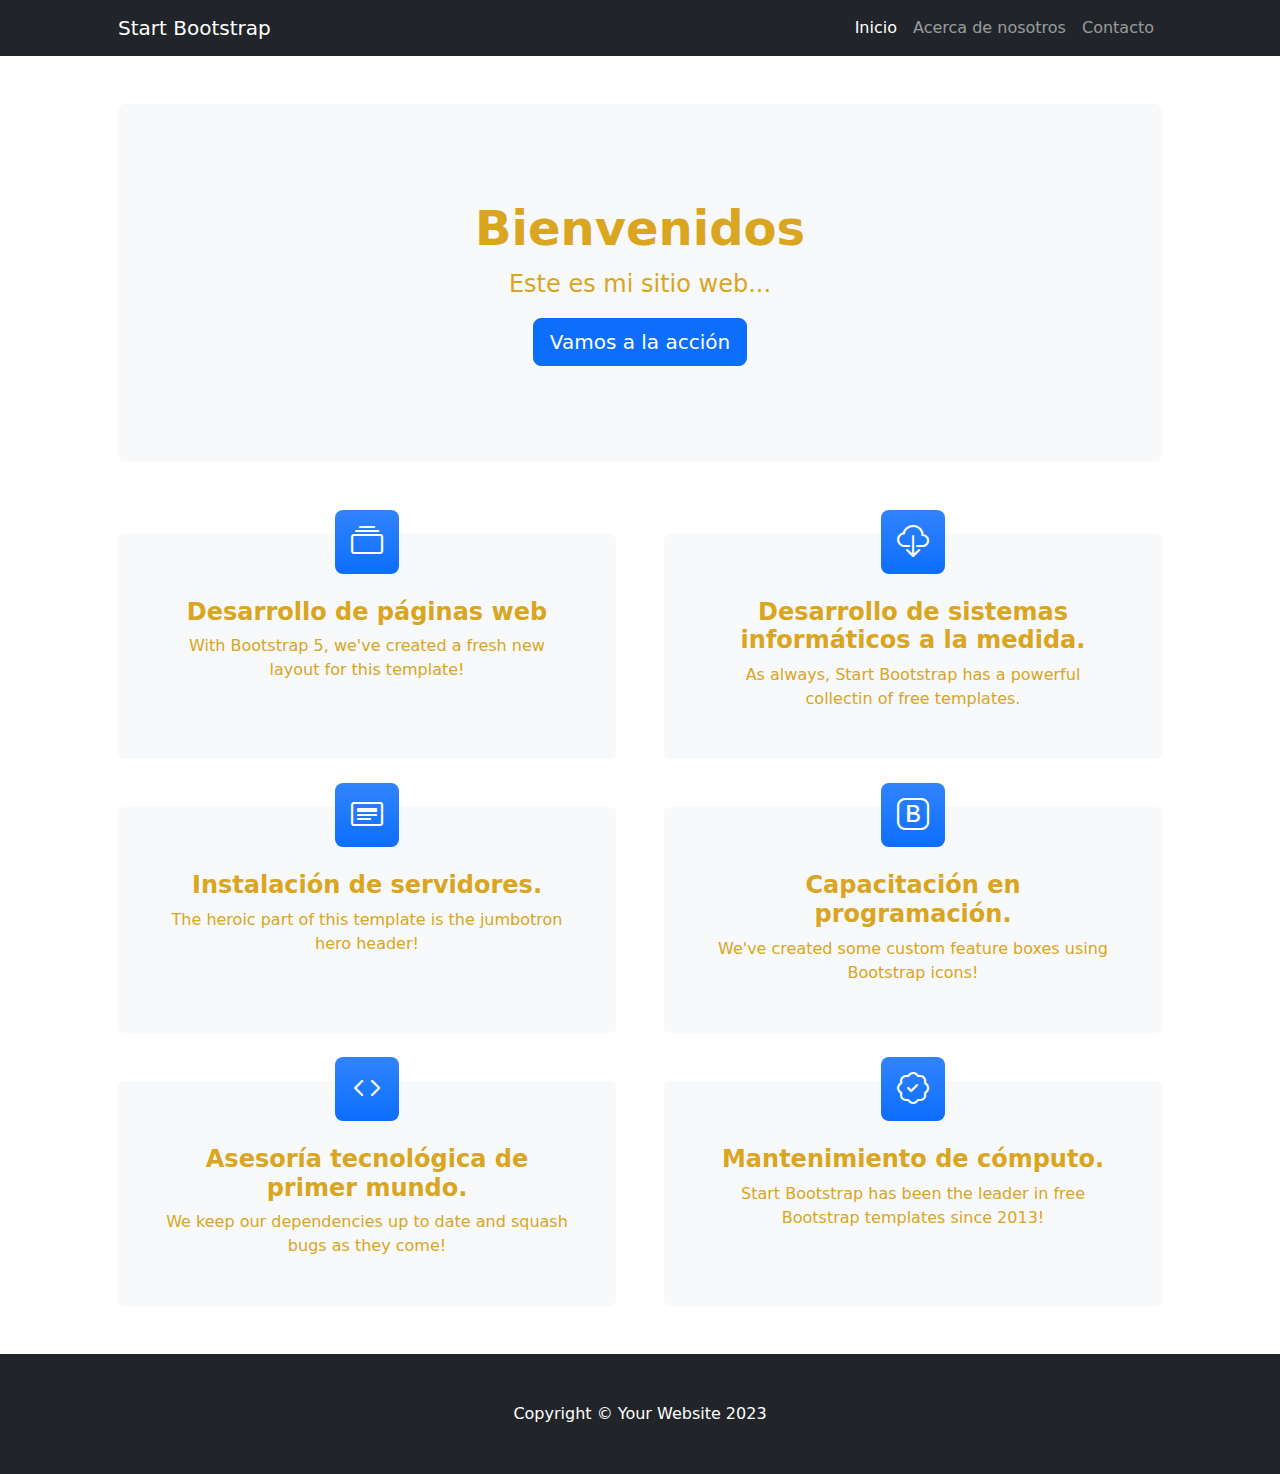
<file: index2.html>
<!DOCTYPE html>
<html lang="en">
    <head>
        <meta charset="utf-8" />
        <meta name="viewport" content="width=device-width, initial-scale=1, shrink-to-fit=no" />
        <meta name="description" content="" />
        <meta name="author" content="" />
        <title>Página web empresa Lince</title>
        <!-- Favicon-->
        <link rel="icon" type="image/x-icon" href="assets/favicon.ico" />
        <!-- Bootstrap icons-->
        <link href="https://cdn.jsdelivr.net/npm/bootstrap-icons@1.4.1/font/bootstrap-icons.css" rel="stylesheet" />
        <!-- Core theme CSS (includes Bootstrap)-->
        <link href="css/styles.css" rel="stylesheet" />
    </head>
    <body>
        <!-- Responsive navbar-->
        <nav class="navbar navbar-expand-lg navbar-dark bg-dark">
            <div class="container px-lg-5">
                <a class="navbar-brand" href="#!">Start Bootstrap</a>
                <button class="navbar-toggler" type="button" data-bs-toggle="collapse" data-bs-target="#navbarSupportedContent" aria-controls="navbarSupportedContent" aria-expanded="false" aria-label="Toggle navigation"><span class="navbar-toggler-icon"></span></button>
                <div class="collapse navbar-collapse" id="navbarSupportedContent">
                    <ul class="navbar-nav ms-auto mb-2 mb-lg-0">
                        <li class="nav-item"><a class="nav-link active" aria-current="page" href="#!">Inicio</a></li>
                        <li class="nav-item"><a class="nav-link" href="#!">Acerca de nosotros</a></li>
                        <li class="nav-item"><a class="nav-link" href="#!">Contacto</a></li>
                    </ul>
                </div>
            </div>
        </nav>
        <!-- Header-->
        <header class="py-5">
            <div class="container px-lg-5">
                <div class="p-4 p-lg-5 bg-light rounded-3 text-center">
                    <div class="m-4 m-lg-5">
                        <h1 class="display-5 fw-bold">Bienvenidos</h1>
                        <p class="fs-4">Este es mi sitio web...</p>
                        <a class="btn btn-primary btn-lg" href="#!">Vamos a la acción</a>
                    </div>
                </div>
            </div>
        </header>
        <!-- Page Content-->
        <section class="pt-4">
            <div class="container px-lg-5">
                <!-- Page Features-->
                <div class="row gx-lg-5">
                    <div class="col-lg-6 col-xxl-4 mb-5">
                        <div class="card bg-light border-0 h-100">
                            <div class="card-body text-center p-4 p-lg-5 pt-0 pt-lg-0">
                                <div class="feature bg-primary bg-gradient text-white rounded-3 mb-4 mt-n4"><i class="bi bi-collection"></i></div>
                                <h2 class="fs-4 fw-bold">Desarrollo de páginas web</h2>
                                <p class="mb-0">With Bootstrap 5, we've created a fresh new layout for this template!</p>
                            </div>
                        </div>
                    </div>
                    <div class="col-lg-6 col-xxl-4 mb-5">
                        <div class="card bg-light border-0 h-100">
                            <div class="card-body text-center p-4 p-lg-5 pt-0 pt-lg-0">
                                <div class="feature bg-primary bg-gradient text-white rounded-3 mb-4 mt-n4"><i class="bi bi-cloud-download"></i></div>
                                <h2 class="fs-4 fw-bold">Desarrollo de sistemas informáticos a la medida.</h2>
                                <p class="mb-0">As always, Start Bootstrap has a powerful collectin of free templates.</p>
                            </div>
                        </div>
                    </div>
                    <div class="col-lg-6 col-xxl-4 mb-5">
                        <div class="card bg-light border-0 h-100">
                            <div class="card-body text-center p-4 p-lg-5 pt-0 pt-lg-0">
                                <div class="feature bg-primary bg-gradient text-white rounded-3 mb-4 mt-n4"><i class="bi bi-card-heading"></i></div>
                                <h2 class="fs-4 fw-bold">Instalación de servidores.</h2>
                                <p class="mb-0">The heroic part of this template is the jumbotron hero header!</p>
                            </div>
                        </div>
                    </div>
                    <div class="col-lg-6 col-xxl-4 mb-5">
                        <div class="card bg-light border-0 h-100">
                            <div class="card-body text-center p-4 p-lg-5 pt-0 pt-lg-0">
                                <div class="feature bg-primary bg-gradient text-white rounded-3 mb-4 mt-n4"><i class="bi bi-bootstrap"></i></div>
                                <h2 class="fs-4 fw-bold">Capacitación en programación.</h2>
                                <p class="mb-0">We've created some custom feature boxes using Bootstrap icons!</p>
                            </div>
                        </div>
                    </div>
                    <div class="col-lg-6 col-xxl-4 mb-5">
                        <div class="card bg-light border-0 h-100">
                            <div class="card-body text-center p-4 p-lg-5 pt-0 pt-lg-0">
                                <div class="feature bg-primary bg-gradient text-white rounded-3 mb-4 mt-n4"><i class="bi bi-code"></i></div>
                                <h2 class="fs-4 fw-bold">Asesoría tecnológica de primer mundo.</h2>
                                <p class="mb-0">We keep our dependencies up to date and squash bugs as they come!</p>
                            </div>
                        </div>
                    </div>
                    <div class="col-lg-6 col-xxl-4 mb-5">
                        <div class="card bg-light border-0 h-100">
                            <div class="card-body text-center p-4 p-lg-5 pt-0 pt-lg-0">
                                <div class="feature bg-primary bg-gradient text-white rounded-3 mb-4 mt-n4"><i class="bi bi-patch-check"></i></div>
                                <h2 class="fs-4 fw-bold">Mantenimiento de cómputo.</h2>
                                <p class="mb-0">Start Bootstrap has been the leader in free Bootstrap templates since 2013!</p>
                            </div>
                        </div>
                    </div>
                </div>
            </div>
        </section>
        <!-- Footer-->
        <footer class="py-5 bg-dark">
            <div class="container"><p class="m-0 text-center text-white">Copyright &copy; Your Website 2023</p></div>
        </footer>
        <!-- Bootstrap core JS-->
        <script src="https://cdn.jsdelivr.net/npm/bootstrap@5.2.3/dist/js/bootstrap.bundle.min.js"></script>
        <!-- Core theme JS-->
        <script src="js/scripts.js"></script>
    </body>
</html>
</file>
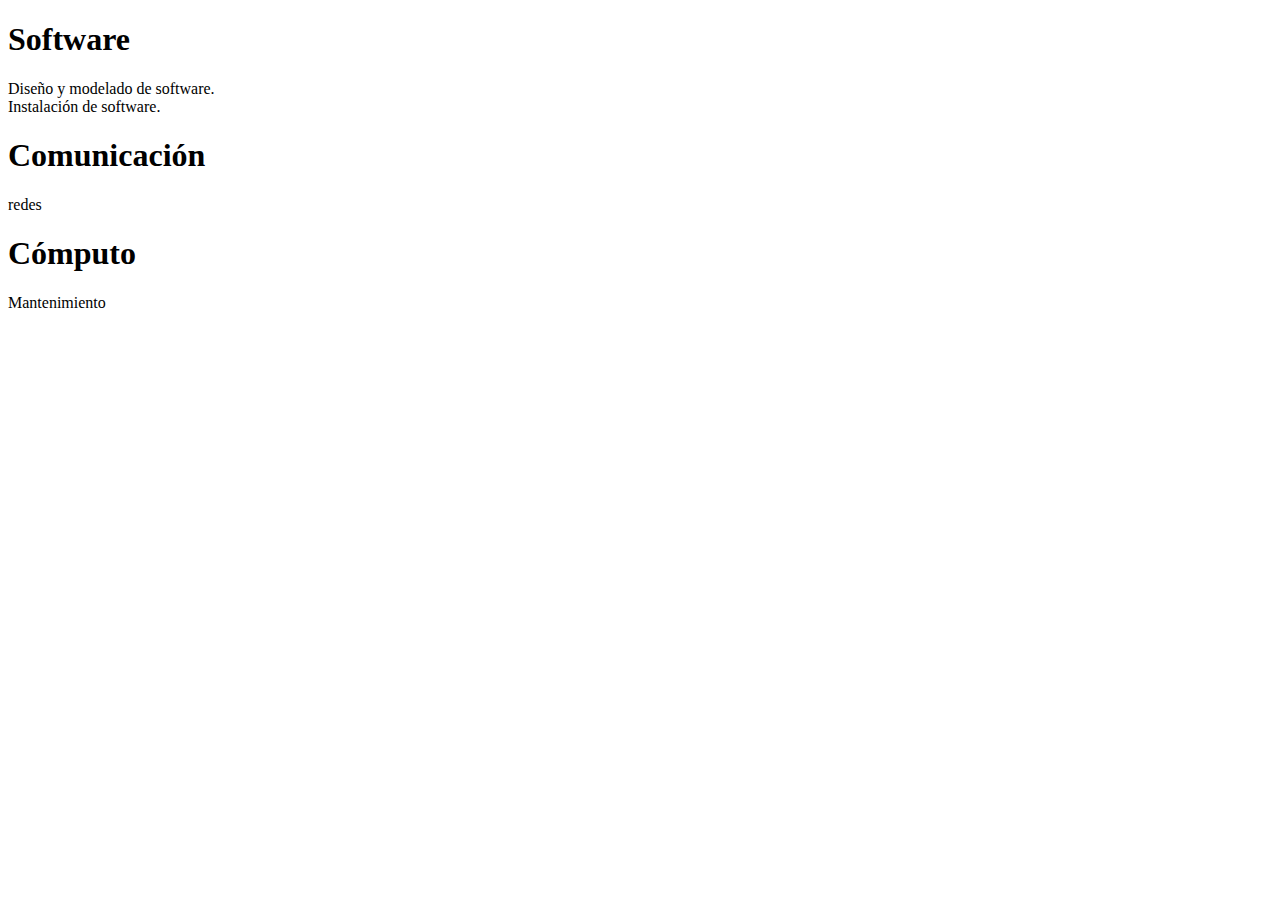
<file: servicios2.html>
<!DOCTYPE html>
<html lang="en">
<head>
    <meta charset="UTF-8">
    <meta name="viewport" content="width=device-width, initial-scale=1.0">
    <title>Document</title>
</head>
<body>
    <h1>Software</h1>
    <div>Diseño y modelado de software.</div>
    <div>Instalación de software.</div>
    <h1>Comunicación</h1>
    <div>redes</div>
    <h1>Cómputo</h1>
    <div>Mantenimiento</div>
</body>
</html>
</file>
